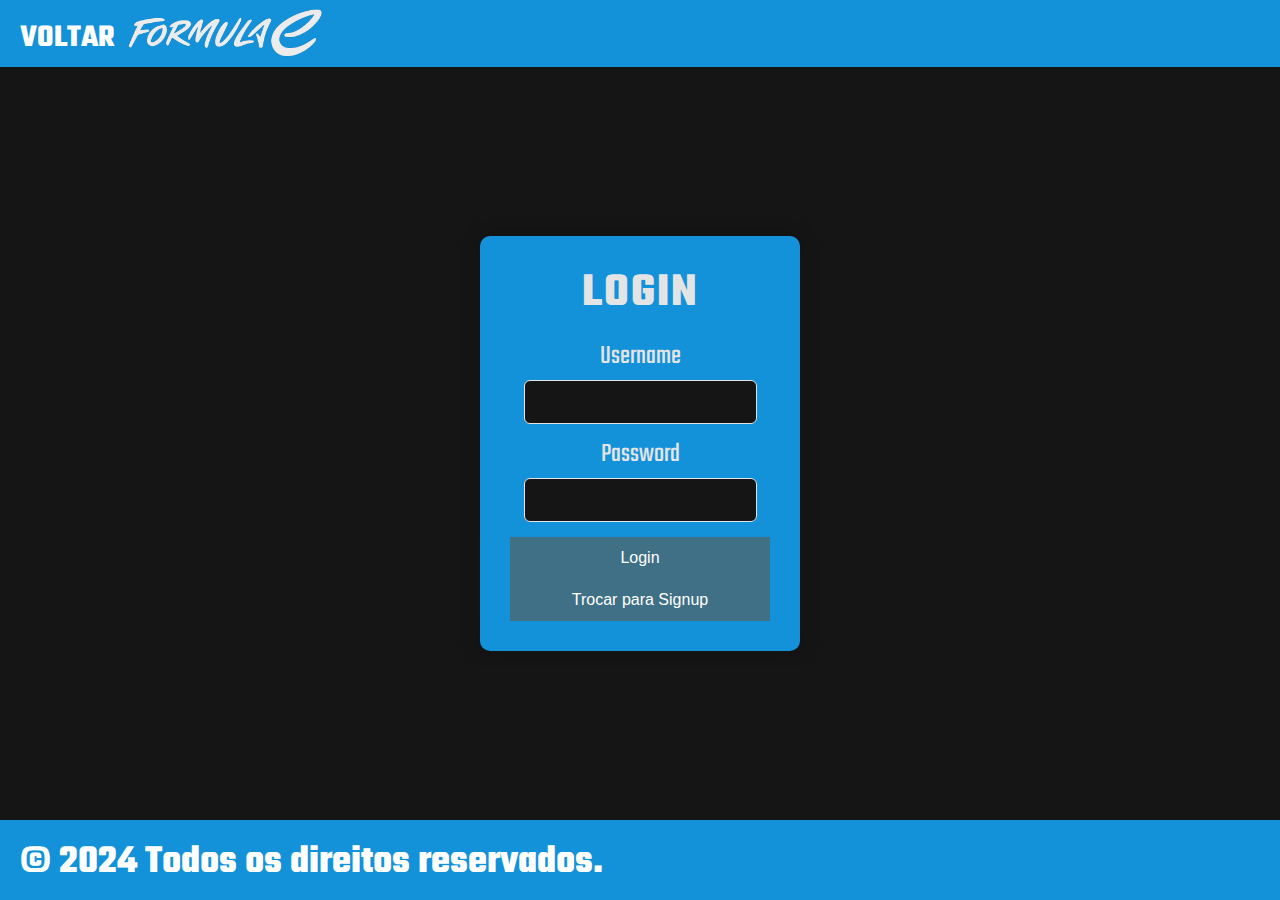
<file: login.html>
<!DOCTYPE html>
<html lang="pt-br">
<head>
    <!-- Meta tags for character set and viewport settings -->
    <meta charset="UTF-8">
    <meta name="viewport" content="width=device-width, initial-scale=1.0">
    <title>Login</title>
    
    <!-- Link to the website's icon -->
    <link rel="shortcut icon" href="./assets/img/Icon.png" />

    <!-- Link to custom CSS file for login page styles -->
    <link rel="stylesheet" href="./assets/css/login.css">

    <!-- Link to Google Fonts for custom fonts -->
    <link rel="stylesheet" href="https://fonts.googleapis.com/css2?family=Quantico:ital,wght@0,400;0,700;1,400;1,700&family=Teko&display=swap">
</head>
<body>
    <!-- Header section -->
    <header>
        <div class="header-container">
            <!-- Back link to home page -->
            <a href="index.html">Voltar</a>

            <!-- Logo image -->
            <img src="./assets/img/FormulaE.png" alt="Logo" class="logo">
        </div>
    </header>

    <!-- Main content section -->
    <main>
        <div class="login-container">
            <!-- Login form -->
            <form class="login-form">
                <!-- Form title -->
                <h2 id="form-title">Login</h2>

                <!-- Username input group -->
                <div class="input-group">
                    <label for="username">Username</label>
                    <input type="text" id="username" name="username" required>
                </div>

                <!-- Password input group -->
                <div class="input-group">
                    <label for="password">Password</label>
                    <input type="password" id="password" name="password" required>
                </div>

                <!-- Submit button for login form -->
                <button type="submit" id="submit-btn">Login</button>

                <!-- Button to toggle between login and signup form -->
                <button type="button" id="toggle-btn">Trocar para Signup</button>
            </form>
        </div>
    </main>
    <!-- Footer section with copyright notice -->
    <footer> 
        <h5>&copy; 2024 Todos os direitos reservados.</h5>
    </footer>
    <!-- Link to custom JavaScript file for login page functionality -->
    <script src="./assets/script/login.js"></script>
</body>
</html>
</file>
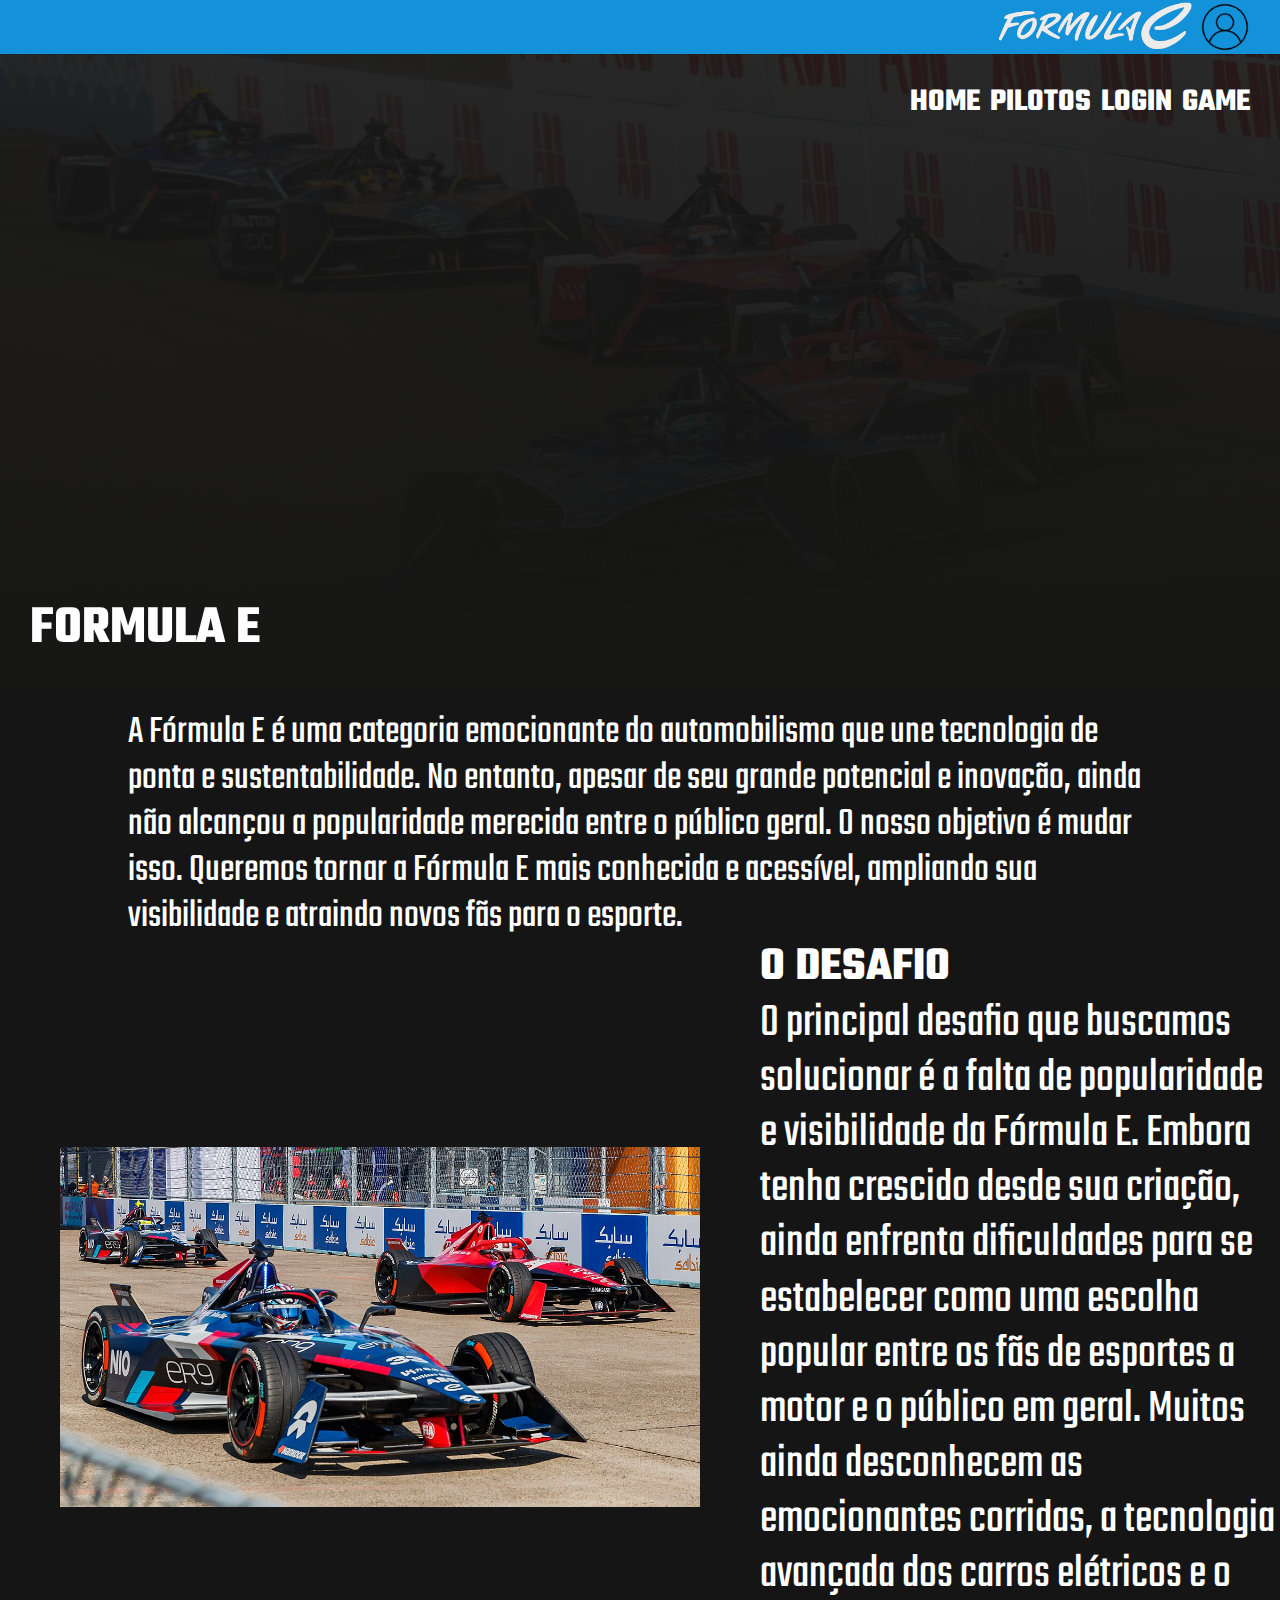
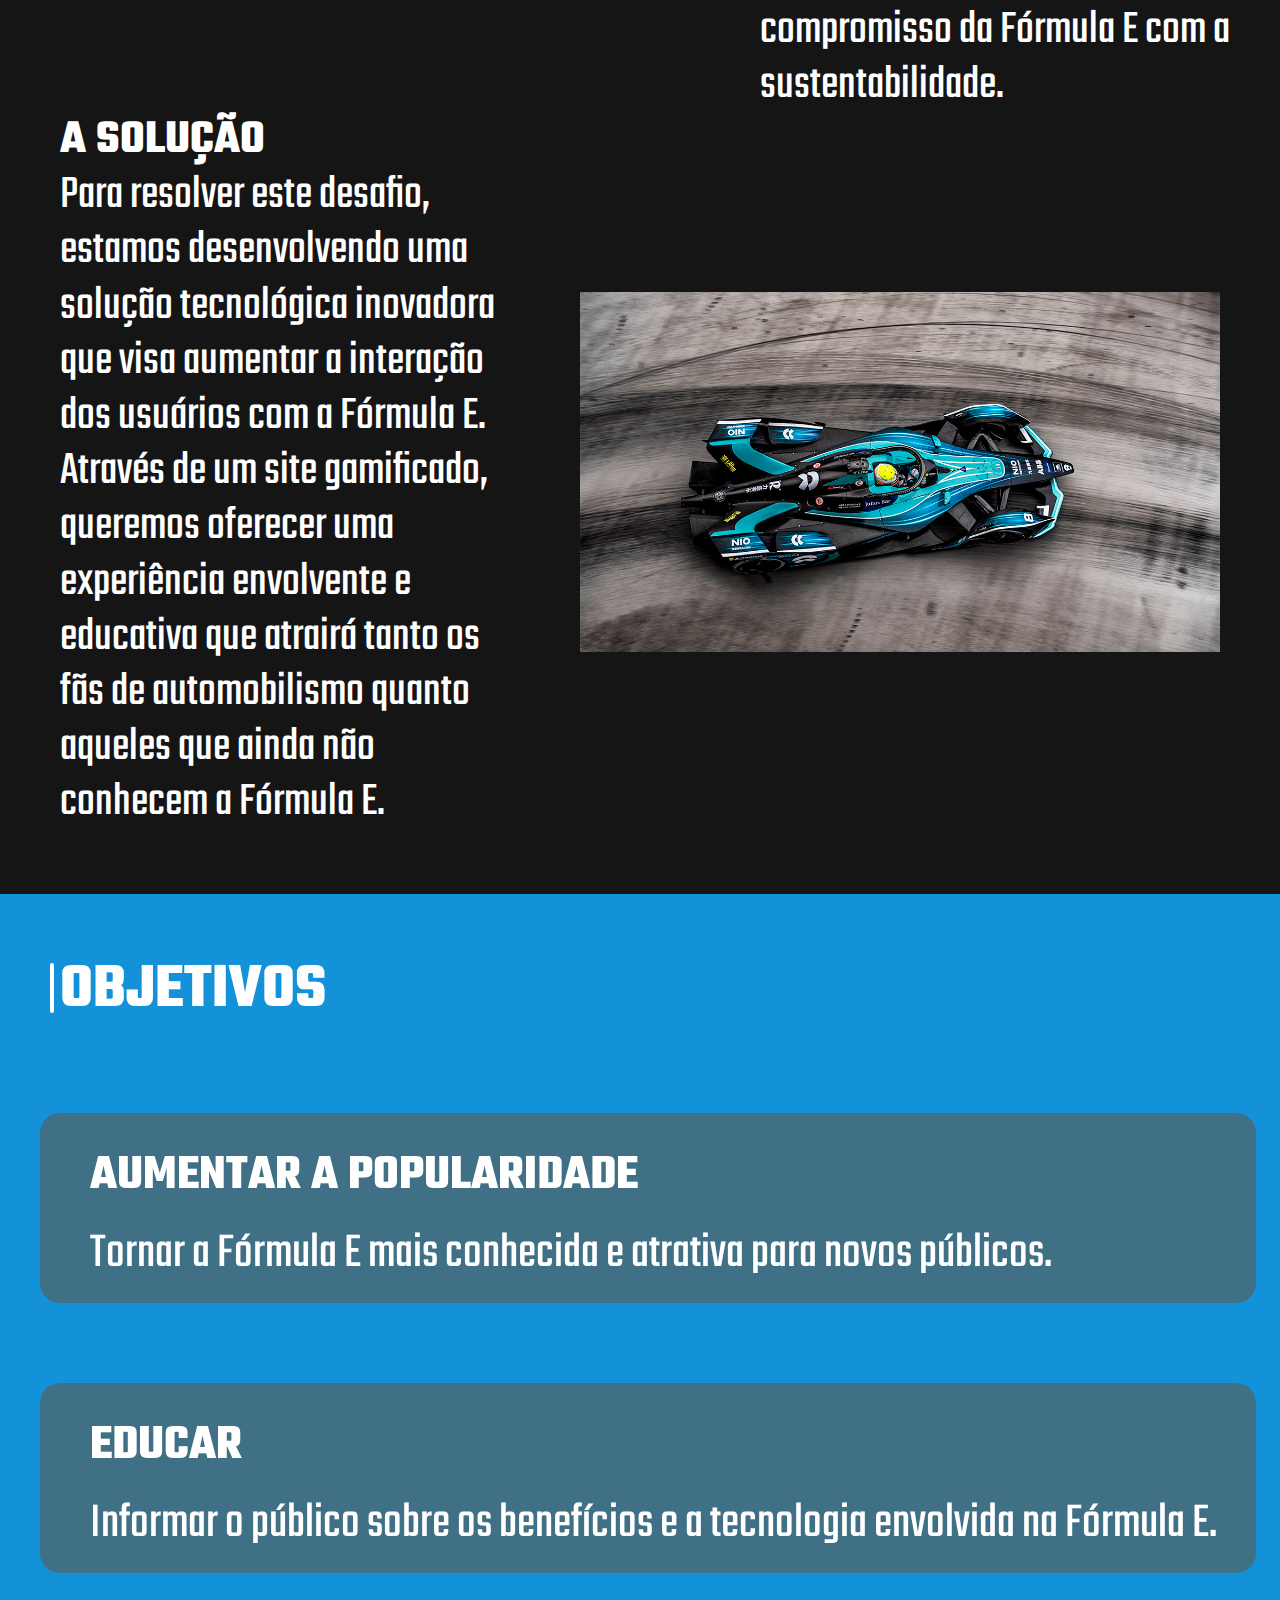
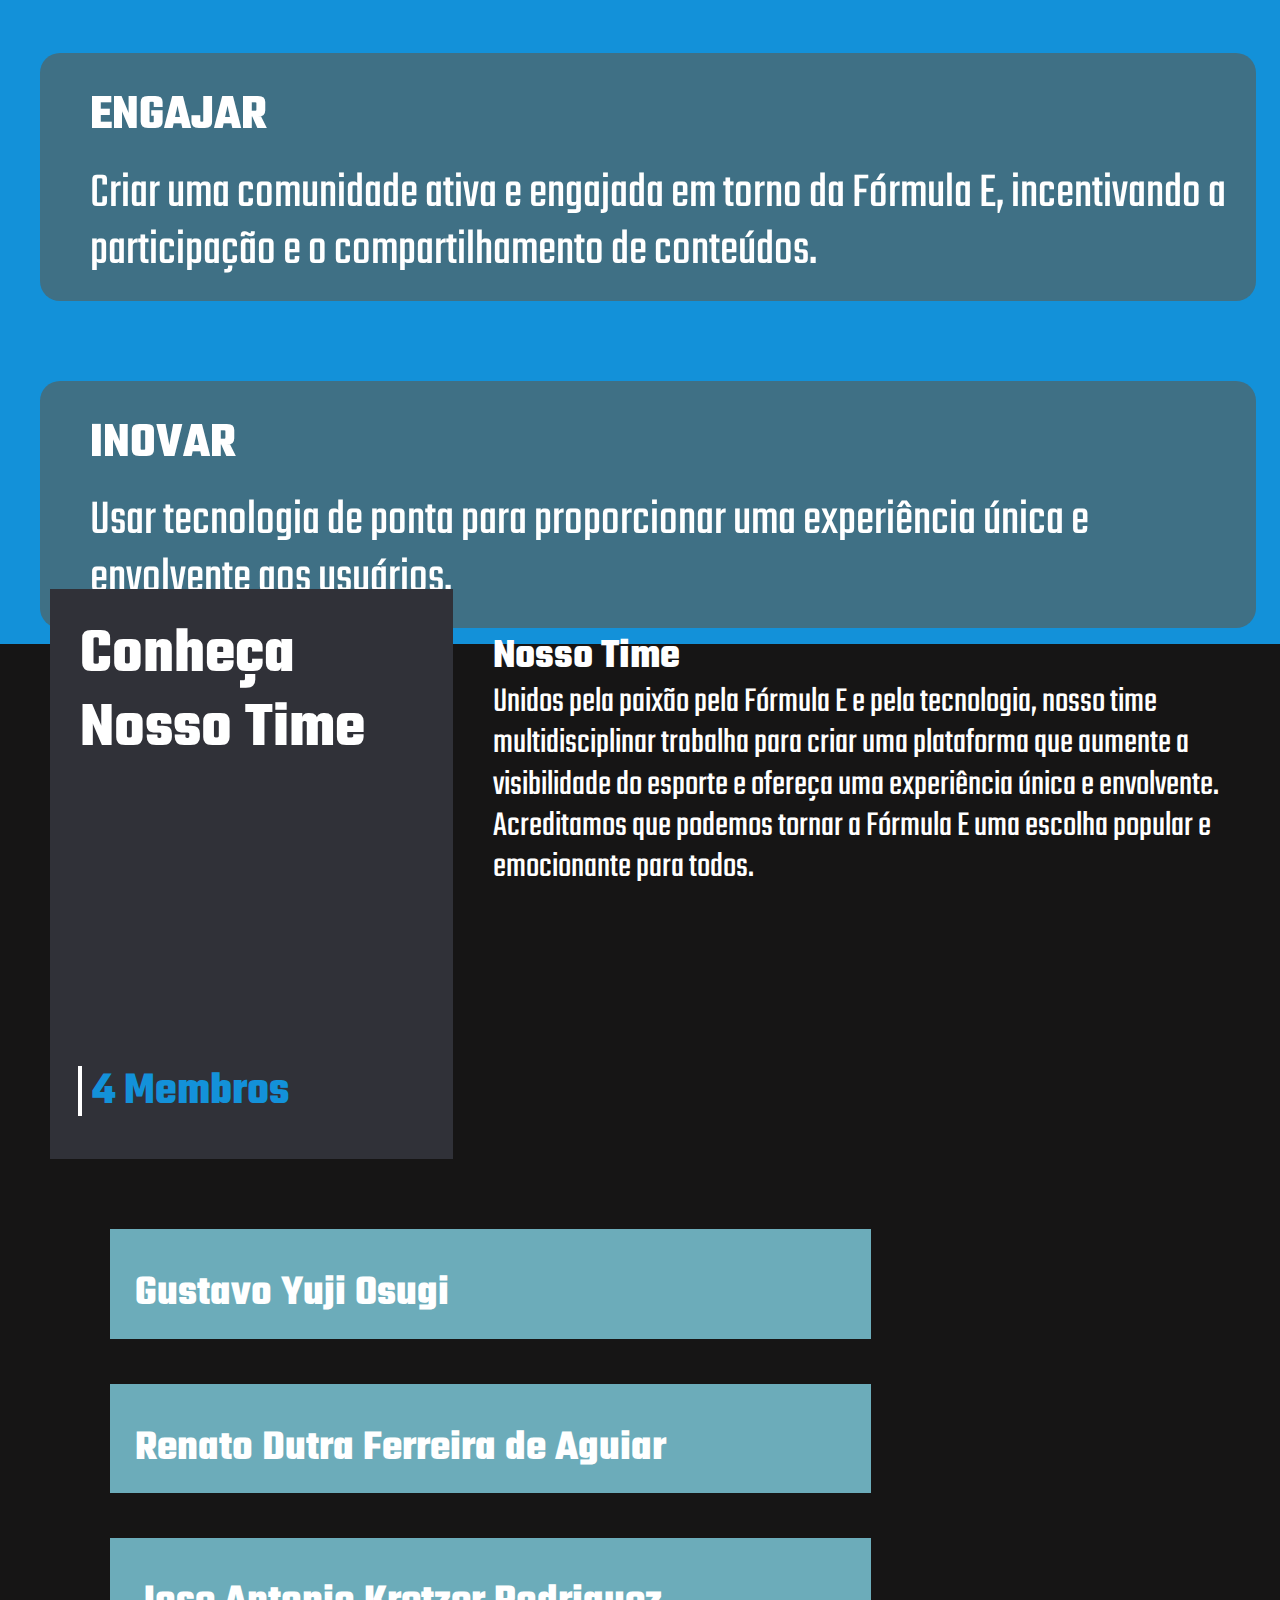
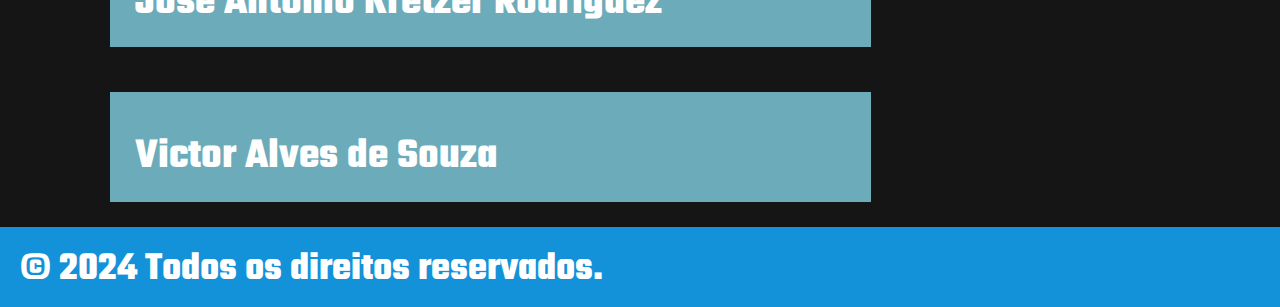
<file: sobre.html>
<!DOCTYPE html>
<html lang="pt-br">
<head>
    <!-- Meta tags for character set and viewport settings -->
    <meta charset="UTF-8">
    <meta name="viewport" content="width=device-width, initial-scale=1.0">
    <title>Sobre</title>
    
    <!-- Link to the website's icon -->
    <link rel="shortcut icon" href="./assets/img/Icon.png" />
    
    <!-- Link to custom CSS file for sobre page -->
    <link rel="stylesheet" href="./assets/css/sobre.css">
    
    <!-- Link to Google Fonts for custom fonts -->
    <link rel="stylesheet" href="https://fonts.googleapis.com/css2?family=Quantico:ital,wght@0,400;0,700;1,400;1,700&family=Teko&display=swap">
</head>
<body>
    <!-- Header section -->
    <header>
        <!-- Logo and profile images in the header -->
        <div id="menu">
            <img src="./assets/img/FormulaE.png" id="logo" alt="Formula E">
            <img src="./assets/img/Perfil.png" id="perfil" alt="Perfil">
        </div>
        
        <!-- Main navigation menu -->
        <nav id="main-menu">
            <!-- Banner image for the sobre page -->
            <img src="./assets/img/SobreFormulaE.jpg" id="banner">
            
            <!-- List of menu links -->
            <ul>
                <li><a href="index.html" class="fade-in-text">Home</a></li>
                <li><a href="pilotos.html" class="fade-in-text">Pilotos</a></li>
                <li><a href="login.html" class="fade-in-text">Login</a></li>
                <li><a href="game.html" class="fade-in-text">Game</a></li>
            </ul>
            
            <!-- Title for the Formula E section -->
            <h1>Formula E</h1>
        </nav>
    </header>
    
    <!-- Section with introductory text about Formula E -->
    <div id="formula-text">
        <p class="fade-in-text">
            A Fórmula E é uma categoria emocionante do automobilismo que une tecnologia de ponta e sustentabilidade. 
            No entanto, apesar de seu grande potencial e inovação, ainda não alcançou a popularidade merecida entre o público geral. O nosso objetivo é mudar isso.
            Queremos tornar a Fórmula E mais conhecida e acessível, ampliando sua visibilidade e atraindo novos fãs para o esporte.
        </p>
    </div>

    <!-- Section 1 with image and text -->
    <div class="fade-in-text" id="container-1">
        <!-- Image related to the challenge of Formula E -->
        <img src="./assets/img/FormulaEImg.jpg" alt="FormulaE" id="image-1">
        
        <!-- Text container explaining the challenge -->
        <div id="text-container-1">
            <h1 id="text-1">O Desafio</h1>
            <p class="fade-in-text" id="text-1">O principal desafio que buscamos solucionar é a falta de popularidade e visibilidade da Fórmula E. Embora tenha crescido desde sua criação, 
            ainda enfrenta dificuldades para se estabelecer como uma escolha popular entre os fãs de esportes a motor e o público em geral. Muitos ainda desconhecem as emocionantes 
            corridas, a tecnologia avançada dos carros elétricos e o compromisso da Fórmula E com a sustentabilidade.</p>
        </div>
    </div>

    <!-- Section 2 with text and image -->
    <div class="fade-in-text" id="container-2">
        <!-- Text container explaining the solution -->
        <div id="text-container-2">
            <h1 id="text-2">A Solução</h1>
            <p class="fade-in-text" id="text-2">Para resolver este desafio, estamos desenvolvendo uma solução tecnológica inovadora que visa aumentar a interação dos usuários com a Fórmula E. 
            Através de um site gamificado, queremos oferecer uma experiência envolvente e educativa que atrairá tanto os fãs de automobilismo quanto aqueles que ainda não 
            conhecem a Fórmula E.</p>
        </div>
        
        <!-- Image related to the solution -->
        <img src="./assets/img/FormulaECar.jpg" alt="FormulaE Car" id="image-2">
    </div>

    <!-- Section with background and objectives -->
    <div id="background">
        <h2>Objetivos</h2>
        <!-- Grid layout for objectives -->
        <div class="grid">
            <h3>Aumentar a Popularidade</h3>
            <p>Tornar a Fórmula E mais conhecida e atrativa para novos públicos.</p>
        </div>
        <div class="grid">
            <h3>Educar</h3>
            <p>Informar o público sobre os benefícios e a tecnologia envolvida na Fórmula E.</p>
        </div>
        <div class="grid">
            <h3>Engajar</h3>
            <p>Criar uma comunidade ativa e engajada em torno da Fórmula E, incentivando a participação e o compartilhamento de conteúdos.</p>
        </div>
        <div class="grid">
            <h3>Inovar</h3>
            <p>Usar tecnologia de ponta para proporcionar uma experiência única e envolvente aos usuários.</p>
        </div>
    </div>

    <!-- Section with team information -->
    <div id="container-3">
        <div id="square">
            <h1>Conheça Nosso Time</h1> 
            <h2>4 Membros</h2>
        </div>
        <!-- Text container about the team -->
        <div id="text-container-3">
            <h3>Nosso Time</h3>
            <p>Unidos pela paixão pela Fórmula E e pela tecnologia, nosso time multidisciplinar trabalha para criar uma plataforma 
            que aumente a visibilidade do esporte e ofereça uma experiência única e envolvente. Acreditamos que podemos 
            tornar a Fórmula E uma escolha popular e emocionante para todos.</p>
        </div>
    </div>

    <!-- Section with team members -->
    <section>
        <div class="team-member">
            <h3>Gustavo Yuji Osugi</h3>
        </div>
        <div class="team-member">
            <h3>Renato Dutra Ferreira de Aguiar</h3>
        </div>
        <div class="team-member">
            <h3>Jose Antonio Kretzer Rodriguez</h3>
        </div>
        <div class="team-member">
            <h3>Victor Alves de Souza</h3>
        </div>
    </section>

    <!-- Footer section -->
    <footer> 
        <h5>&copy; 2024 Todos os direitos reservados.</h5>
    </footer>
</body>
</html>
</file>
<file: assets/css/login.css>
/* Global Styles */
* {
    margin: 0;
    padding: 0;
    box-sizing: border-box;
}

:root {
    --base-color: #161515;
    --base-color2: #1391D9;
    --base-color3: #3F7085;
    --text-color: #fff;
    --accent-color: #E4E4E4;
    --shadow-color: rgba(0, 0, 0, 0.2);
}

html {
    font-size: 16px;
    line-height: 1.15;
    -webkit-text-size-adjust: 100%;
}

body {
    font-family: "Teko", Arial, sans-serif;
    background: linear-gradient(to bottom, var(--base-color), rgba(22, 21, 21, 1));
    color: var(--text-color);
    display: flex;
    flex-direction: column;
    align-items: center;
    min-height: 100vh;
    margin: 0;
}

header {
    width: 100%;
    padding: 20px 0;
    background-color: var(--base-color2);
}

.header-container {
    display: flex;
    justify-content: center;
    align-items: center;
}

.header-container {
    display: flex;
    justify-content: flex-start;
    align-items: center; 
    background-color: var(--base-color2);
    height: 3vh;
}

.header-container a {
    display: flex;
    align-items: center;
    justify-content: flex-start;
    position: relative;
    margin-left: 20px;
    margin-bottom: 20px;
    gap: 10px;
    margin-top: 30px;
    list-style: none;
    color: var(--text-color);
    font-size: 2rem;
    text-decoration: none;
    font-weight: bold;
    text-transform: uppercase;
}

.header-container a::after {
    content: '';
    position: absolute;
    left: 0;
    bottom: -5px;
    width: 100%;
    height: 2px;
    background-color: var(--base-color);
    transform: scaleX(0);
    transform-origin: right;
    transition: transform 0.3s ease;
}

.header-container a:hover {
    color: var(--base-color);
}

.header-container a:hover::after {
    transform: scaleX(1);
    transform-origin: left;
}

.logo {
    position: relative;
    float: right;
    margin-top: -50px;
    margin-left: 10px;
    height: 100px;
}

main {
    flex: 1;
    display: flex;
    justify-content: center;
    align-items: center;
    width: 100%;
}

.login-container {
    background-color: var(--base-color2);
    padding: 30px;
    border-radius: 10px;
    box-shadow: 0 0 20px var(--shadow-color);
    width: 320px;
    max-width: 90%;
    text-align: center;
}

.login-form {
    display: flex;
    flex-direction: column;
}

.login-form h2 {
    margin-bottom: 20px;
    font-size: 3rem;
    text-transform: uppercase;
    letter-spacing: 2px;
    color: var(--accent-color);
}

.input-group {
    margin-bottom: 15px;
}

.input-group label {
    display: block;
    margin-bottom: 8px;
    color: var(--accent-color);
    font-size: 1.7rem;
}

.input-group input {
    padding: 12px;
    border: 1px solid var(--accent-color);
    border-radius: 6px;
    background-color: var(--base-color);
    color: var(--accent-color);
    font-size: 1rem;
    transition: border-color 0.3s ease;
}

.input-group input:focus {
    outline: none;
    border-color: var(--base-color3);
}

button {
    background-color: var(--base-color3);
    color: var(--text-color);
    padding: 12px;
    border: none;
    font-size: 1rem;
    cursor: pointer;
    transition: background-color 0.3s ease;
}

button:hover {
    background-color: var(--base-color);
}

/* Footer Section */
footer {
    width: 100%;
    height: 80px;
    background-color: var(--base-color2);
    color: var(--text-color);
}

footer h5 {
    font-size: 2.5rem;
    padding-top: 20px;
    padding-left: 20px;
    display: flex;
    justify-content: left;
    align-items: center;
    text-align: left;
}
</file>
<file: assets/css/sobre.css>
/* Global Styles */
* {
    margin: 0;
    padding: 0;
    box-sizing: border-box;
}

:root {
    --base-color: #161515; /* Define a base color */
    --base-color2: #1391D9; /* Define another base color */
    --grid-color: #3F7085; /* Color for grid elements */
    --text-color: #fff; /* Text color */
}

html {
    font-size: 16px; /* Base font size */
    line-height: 1.15; /* Line height */
    -webkit-text-size-adjust: 100%; /* Adjust text size for WebKit browsers */
}

body {
    font-family: "Teko", Arial, sans-serif; /* Font family for body */
    background: -webkit-linear-gradient(bottom, rgba(22, 21, 21, 1), rgba(22, 21, 21)); /* Background gradient */
    color: var(--text-color); /* Text color */
}

h1 {
    font-size: 64px; /* Heading 1 font size */
}

#perfil {
    height: 50px; /* Height of profile section */
    margin-right: 30px; /* Right margin */
}

#logo {
    margin-top: -50px; /* Top margin for logo */
    height: 100px; /* Height of logo */
}

#perfil #logo{
    float: right; /* Float logo to the right */
}

/* Header Styles */
#menu {
    display: flex;
    justify-content: flex-end; /* Align items to the right */
    align-items: center; 
    background-color: var(--base-color2); /* Background color */
    width: 100%; /* Full width */
    height: 6vh; /* Header height */
}

#main-menu{
    background: linear-gradient(rgba(22, 21, 21, 0.9), rgba(22, 22, 21, 1)); /* Background gradient */
    position: relative; /* Relative positioning */
}

#main-menu ul {
    display: flex;
    align-items: center;
    justify-content: flex-end;
    position: absolute; /* Absolute positioning for menu */
    list-style: none; /* Remove default list style */
    gap: 10px; /* Gap between menu items */
    top: 30px; /* Distance from top */
    right: 30px; /* Distance from right */
}

#main-menu ul li a {
    color: var(--text-color); /* Text color */
    font-size: 2rem; /* Font size */
    text-decoration: none; /* Remove underline */
    font-weight: bold; /* Bold font weight */
    text-transform: uppercase; /* Uppercase text */
}

#main-menu ul li a::after {
    content: ''; /* Empty content */
    position: absolute; /* Absolute positioning */
    left: 0; /* Left position */
    bottom: -5px; /* Distance from bottom */
    width: 100%; /* Full width */
    height: 2px; /* Line height */
    background-color: var(--base-color2); /* Line color */
    transform: scaleX(0); /* Initially scaled to 0 */
    transform-origin: right; /* Transform origin */
    transition: transform 0.3s ease; /* Transition effect */
}

#main-menu ul li a:hover {
    color: var(--base-color2); /* Text color on hover */
}

#main-menu ul li a:hover::after {
    transform: scaleX(1); /* Scale to full width on hover */
    transform-origin: left; /* Transform origin */
}

#main-menu h1{
    text-transform: uppercase; /* Uppercase text */
    position: absolute; /* Absolute positioning */
    bottom: 0; /* Distance from bottom */
    font-size: 54px; /* Font size */
    padding: 30px; /* Padding */
    margin: 0; /* Margin */
}

#banner {
    background-size: cover; /* Cover background size */
    background-attachment: fixed; /* Fixed background attachment */
    background-position: center; /* Center background position */
    position: relative; /* Relative positioning */
    height: 70vh; /* Height */
    width: 100%; /* Full width */
    z-index: -1; /* Behind other content */
}

#formula-text {
    width: 80%; /* Width */
    margin: 0 auto; /* Center align */
    text-align: left; /* Left align text */
    padding-top: 20px; /* Padding on top */
}

#formula-text p { 
    font-size: 40px; /* Font size */
}

#container-1 {
    display: flex; /* Flexbox */
    justify-content: space-between; /* Space between items */
    align-items: center; /* Center align items */
}

#text-container-1 {
    display: flex; /* Flexbox */
    flex-direction: column; /* Column direction */
    justify-content: space-between; /* Space between items */
}

#text-container-1 h1{
    text-transform: uppercase
}

#text-1 {
    font-size: 48px; /* Font size */
}

#image-1 {
    max-height: 40%; /* Maximum height */
    max-width:50%; /* Maximum width */
    margin: 60px; /* Margin */
}

#container-2 {
    display: flex; /* Flexbox */
    justify-content: space-between; /* Space between items */
    align-items: center; /* Center align items */
}

#text-container-2 {
    display: flex; /* Flexbox */
    flex-direction: column; /* Column direction */
    justify-content: space-between; /* Space between items */
}

#text-container-2 h1{
    text-transform: uppercase
}

#text-2 {
    font-size: 48px; /* Font size */
    margin-left: 60px; /* Left margin */
}

#image-2 {
    max-height: 40%; /* Maximum height */
    max-width:50%; /* Maximum width */
    margin: 60px; /* Margin */
}

#background{
    display: flex; /* Flexbox */
    flex-direction: column; /* Column direction */
    margin-top: 5%; /* Margin on top */
    background-color: var(--base-color2); /* Background color */
    width: 100%; /* Full width */
    height: 150vh; /* Height */
}

#background h2{
    text-transform: uppercase; /* Uppercase text */
    position: relative; /* Relative positioning */
    margin: 60px; /* Margin */
    font-size: 64px; /* Font size */
    color: var(--text-color); /* Text color */
}

#background h2:after {
	content: ""; /* Empty content */
	display: block; /* Block element */
	width: 4px; /* Line width */
	height: 50px; /* Line height */
	background: var(--text-color); /* Line color */
	margin-top: -65px; /* Margin from top */
    margin-left: -10px; /* Margin from left */
    border-radius: 5px; /* Border radius */
}

.grid {
    margin: 40px; /* Margin */
    width: 95%; /* Width */
    height: auto; /* Auto height */
    border-radius: 20px; /* Border radius */
    padding-bottom: 20px; /* Padding on bottom */
    transition: background-color 0.3s ease, box-shadow 0.3s ease; /* Transition effects */
    background-color: var(--grid-color); /* Background color */
    position: relative; /* Relative positioning */
}

.grid h3{
    text-transform: uppercase;
    font-size: 50px; /* Font size */
    margin-top: 35px; /* Margin on top */
    margin-left: 50px; /* Margin on left */
}

.grid p{
    font-size: 50px; /* Font size */
    margin-top: 20px; /* Margin on top */
    margin-left: 50px; /* Margin on left */
}

.grid:hover {
    background-color: var(--base-color); /* Background color on hover */
    box-shadow: 20px 10px 10px rgba(0, 0, 0, 0.2); /* Shadow on hover */
}

#container-3{
    display: flex; /* Flexbox */
    position: relative; /* Relative positioning */
    margin: 30px; /* Margin */
}

#square{
    position: relative; /* Relative positioning */
    margin: 20px; /* Margin */
    margin-top: -7%; /* Negative margin on top */
    max-width: 33%; /* Maximum width */
    flex: 1; /* Flex grow */
    padding: 30px; /* Padding inside the square */
    background-color: #303138; /* Background color */
}

#square h2 {
    color: var(--base-color2); /* Text color */
    font-size: 46px; /* Font size */
    margin-top: 300px;  /* Margin on top */
    margin-left: 12px; /* Margin on left */
    margin-bottom: 10px;  /* Margin on bottom */
    position: relative; /* Relative positioning */
}

#square h2:after {
    content: ""; /* Empty content */
    display: block; /* Block element */
    width: 4px; /* Line width */
    height: 50px; /* Line height */
    background: var(--text-color); /* Line color */
    position: absolute; /* Absolute positioning */
    top: 0; /* Position from top */
    right: calc(100% + 10px); /* Position to the right of text */
}

#text-container-3{
    font-size: 36px;
    margin-top: -5%;
    flex: 1; /* Take up 1 part of available space */
    padding: 20px; /* Padding */
}

section
{
    margin-left: 110px; /* Left margin */
    display: flex; /* Flexbox */
    flex-direction: column; /* Column direction */
    align-items: flex-start; /* Align items to the start */
}

.team-member{
    margin-top: 20px; /* Margin on top */
    width: 65%; /* Width */
    background-color: #6CACBA; /* Background color */
    padding-bottom: 20px; /* Padding on bottom */
    padding-top: 5px; /* Padding on top */
    margin-bottom: 25px; /* Margin on bottom */
}

.team-member h3{
    color: var(--text-color); /* Text color */
    font-size: 43px; /* Font size */
    margin-top: 35px; /* Margin on top */
    margin-left: 25px; /* Margin on left */
}

footer {
    width: 100%; /* Full width */
    height: 80px; /* Height */
    background-color: var(--base-color2); /* Background color */
    color: var(--text-color); /* Text color */
}

footer h5 {
    font-size: 2.5rem; /* Font size */
    padding-top: 20px; /* Padding on top */
    padding-left: 20px; /* Padding on left */
    display: flex; /* Flexbox */
    justify-content: left; /* Justify content to the left */
    align-items: center; /* Align items to center */
    text-align: left; /* Left align text */
}

@keyframes fadeIn {
    from {
        opacity: 0; /* Start opacity */
    }
    to {
        opacity: 1; /* End opacity */
    }
}

.fade-in-text {
    animation: fadeIn 2s ease-in; /* Fade in animation */
}
</file>
